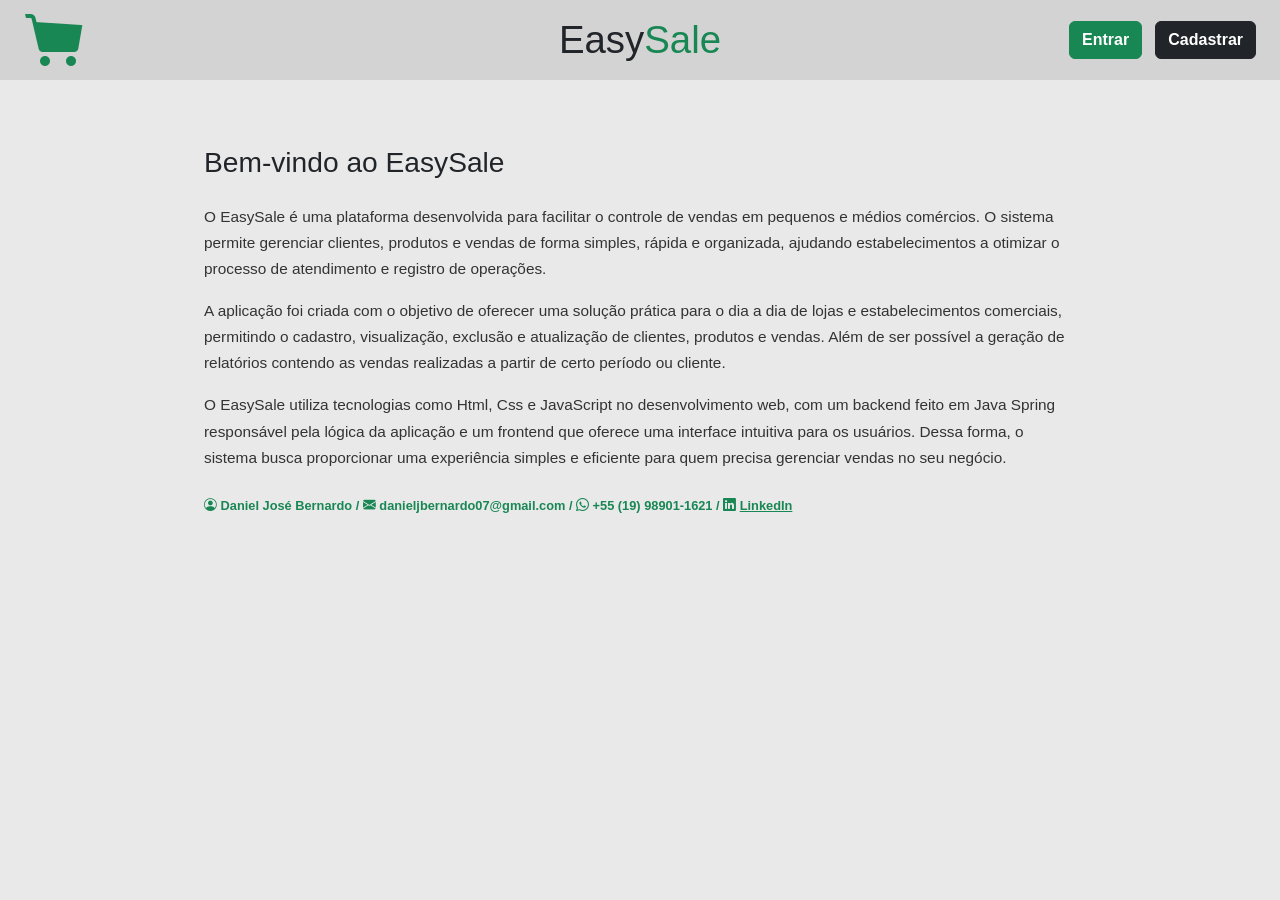
<file: src/index.html>
<!doctype html>
<html lang="en">
  <head>
    <meta charset="UTF-8" />
    <meta name="viewport" content="width=device-width, initial-scale=1.0" />
    <link
      rel="icon"
      href="./imagens/logo32x.png"
      type="image/png"
      sizes="32x32"
    />
    <link
      rel="icon"
      href="./imagens/logo16x.png"
      type="image/png"
      sizes="16x16"
    />
    <link
      rel="stylesheet"
      href="https://cdn.jsdelivr.net/npm/bootstrap-icons@1.13.1/font/bootstrap-icons.min.css"
    />
    <link
      rel="stylesheet"
      href="https://cdn.jsdelivr.net/npm/bootstrap@5.3.8/dist/css/bootstrap.min.css"
    />
    <link rel="stylesheet" href="./style.css" />
    <title>EasySale</title>
  </head>
  <body>

    <div class="aviso-mobile">
      <div class="aviso-box">
        <h2><span class="easy">Easy</span><span class="sale">Sale</span></h2>
        <p>Este sistema só pode ser utilizado em computadores.</p>
        <p>Por favor acesse usando um notebook ou desktop.</p>
      </div>
    </div>

    <nav class="navbar navbar-expand-lg">
      <div
        class="container-fluid px-4 position-relative d-flex align-items-center"
      >
        <img
          src="imagens/logo64x.png"
          alt="Logo"
          class="me-2"
          title="Logo da EasySale"
        />
        <a
          class="navbar-brand position-absolute start-50 translate-middle-x m-0"
        >
          <span class="easy">Easy</span><span class="sale">Sale</span>
        </a>

        <div class="ms-auto">
          <button
            class="btn btn-success me-2"
            onclick="window.location = 'html/usuario/usuarioLogin.html'"
          >
            Entrar
          </button>
          <button
            class="btn btn-dark"
            onclick="window.location = 'html/usuario/usuarioCadastro.html'"
          >
            Cadastrar
          </button>
        </div>
      </div>
    </nav>

    <div class="container mt-5">
      <h1>Bem-vindo ao EasySale</h1>

      <p class="mt-4 texto">
        O EasySale é uma plataforma desenvolvida para facilitar o controle de
        vendas em pequenos e médios comércios. O sistema permite gerenciar
        clientes, produtos e vendas de forma simples, rápida e organizada,
        ajudando estabelecimentos a otimizar o processo de atendimento e
        registro de operações.
      </p>

      <p>
        A aplicação foi criada com o objetivo de oferecer uma solução prática
        para o dia a dia de lojas e estabelecimentos comerciais, permitindo o
        cadastro, visualização, exclusão e atualização de clientes, produtos e
        vendas. Além de ser possível a geração de relatórios contendo as vendas
        realizadas a partir de certo período ou cliente.
      </p>

      <p>
        O EasySale utiliza tecnologias como Html, Css e JavaScript no
        desenvolvimento web, com um backend feito em Java Spring responsável
        pela lógica da aplicação e um frontend que oferece uma interface
        intuitiva para os usuários. Dessa forma, o sistema busca proporcionar
        uma experiência simples e eficiente para quem precisa gerenciar vendas
        no seu negócio.
      </p>

      <p class="meu-perfil mt-4">
        <i class="bi bi-person-circle"></i> Daniel José Bernardo /
        <i class="bi bi-envelope-fill"></i> danieljbernardo07@gmail.com /
        <i class="bi bi-whatsapp"></i> +55 (19) 98901-1621 /
        <i class="bi bi-linkedin"></i>
        <a
          class="link-verde"
          href="https://www.linkedin.com/in/danieljosebernardo29052007"
          target="_blank"
          >LinkedIn</a
        >
      </p>
    </div>

    <script src="https://cdn.jsdelivr.net/npm/bootstrap@5.3.8/dist/js/bootstrap.bundle.min.js"></script>
  </body>
</html>
</file>
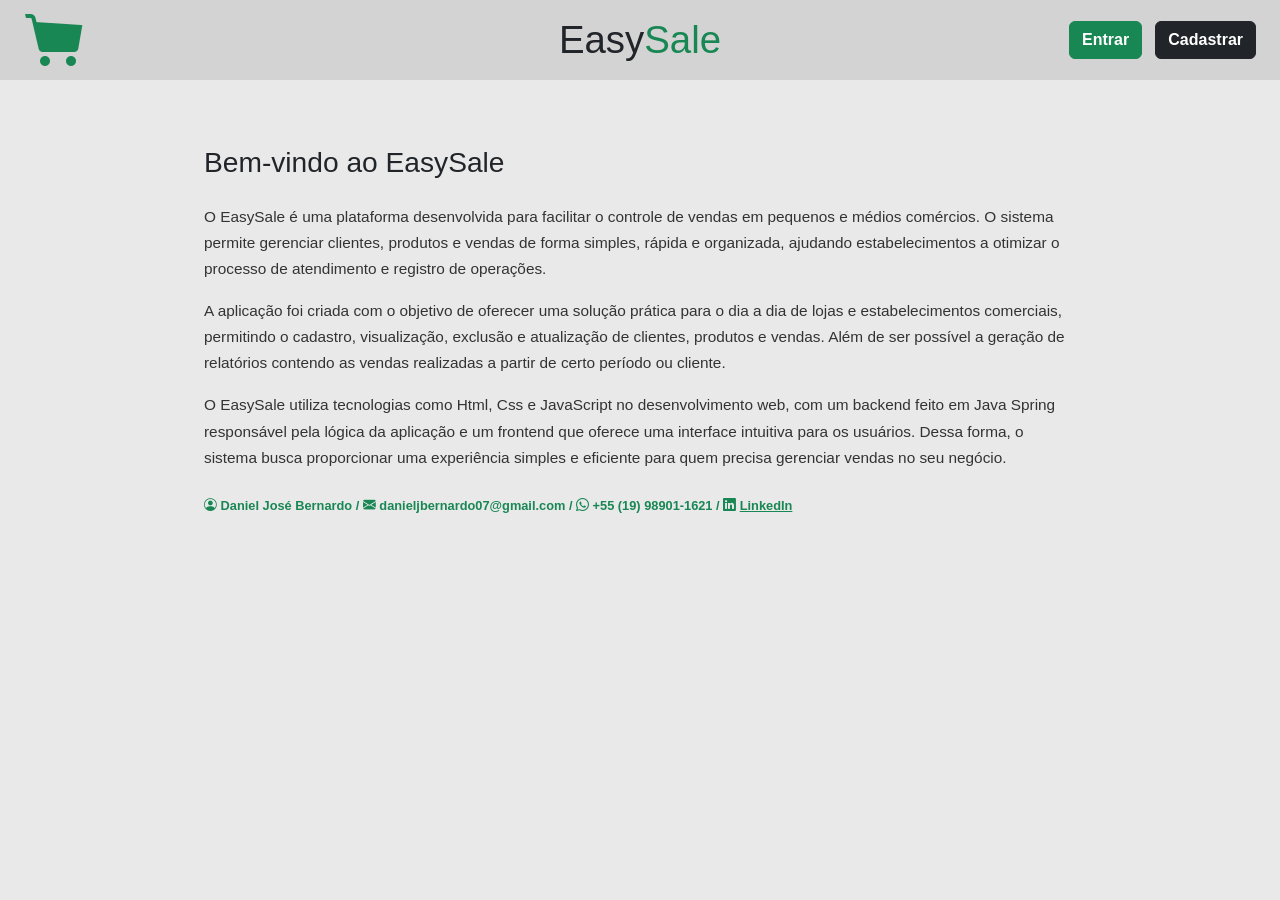
<file: src/html/cliente.html>
<html>

<head>
  <meta charset="UTF-8" />
  <meta name="viewport" content="width=device-width, initial-scale=1.0" />
  <title>Easy Sale - Clientes</title>
  <link rel="icon" href="../imagens/logo32x.png" type="image/png" sizes="32x32" />
  <link rel="icon" href="../imagens/logo16x.png" type="image/png" sizes="16x16" />
  <link rel="stylesheet" href="https://cdn.jsdelivr.net/npm/bootstrap-icons@1.13.1/font/bootstrap-icons.min.css" />
  <link rel="stylesheet" href="https://cdn.jsdelivr.net/npm/bootstrap@5.3.8/dist/css/bootstrap.min.css" />
  <link rel="stylesheet" href="../style.css" />
  <link rel="stylesheet" href="../css/homeStyle.css" />
  <link rel="stylesheet" href="../css/clienteStyle.css" />
</head>

<body>

  <div class="aviso-mobile">
    <div class="aviso-box">
      <h2><span class="easy">Easy</span><span class="sale">Sale</span></h2>
      <p>Este sistema só pode ser utilizado em computadores.</p>
      <p>Por favor acesse usando um notebook ou desktop.</p>
    </div>
  </div>

  <div class="sidebar">

    <nav class="menu mt-5">

      <div class="logo">
        <span class="easy">Easy</span>
        <span class="sale">Sale</span>

      </div>

      <a href="./cliente.html" class="menu-item mt-5" tabindex="1">
        CLIENTES
      </a>

      <a href="./produto.html" class="menu-item" tabindex="2">
        PRODUTOS
      </a>

      <a href="./venda.html" class="menu-item" tabindex="3">
        VENDAS
      </a>
    </nav>

    <button class="logout" tabindex="4" id="logout">
      <i class="bi bi-box-arrow-left"></i>
      Logout
    </button>
    <button class="excluir-conta" tabindex="4" id="excluirConta">
      <i class="bi bi-trash3"></i>
      Excluir Conta
    </button>
  </div>

  <div class="cliente">

    <div class="cliente-pesquisa">

      <h5 style="margin-bottom: 1.5%;">Pesquisar Cliente</h5>

      <form id="formPesquisa">

        <div class="input-group">

          <input type="text" placeholder="Digite um CPF" id="pesquisa" class="form-control" required>

          <button type="submit" class="btn botao-pesquisar"><i class="bi bi-search"></i> Procurar</button>
          <button type="reset" id="limpar" class="btn botao-limpar">Limpar</button>

        </div>

      </form>

      <br>

      <form id="formCliente" class="cliente-form" style="display: none;">

        <div class="row mb-3">

          <div class="col-md-6">
            <label class="form-label">Nome</label>
            <input type="text" id="nome" class="form-control" disabled>
          </div>

          <div class="col-md-3">
            <label class="form-label">CPF</label>
            <input type="text" id="cpfCliente" class="form-control" disabled>
          </div>

          <div class="col-md-3">
            <label class="form-label">Telefone</label>
            <input type="text" id="telefone" class="form-control" disabled>
          </div>

        </div>

        <div class="botoes-cliente">

          <button type="button" id="editar" class="btn botao">
            <i class="bi bi-pencil"></i> Editar
          </button>

          <button type="button" id="excluir" class="btn botao-excluir">
            <i class="bi bi-trash"></i> Excluir
          </button>

          <button type="submit" id="salvar" class="btn botao" style="display:none;">
            Salvar
          </button>

          <button type="button" id="cancelarEdicaoCliente" class="btn botao-limpar" style="display:none;">
            Cancelar
          </button>

        </div>

      </form>

    </div>

    </form>

    <br>

    <div id="cadastro">
      <h5>Cadastrar Cliente</h5>

      <form id="formCadastrarCliente">

        <div class="row mb-3">

          <div class="col-md-6">
            <label class="form-label">Nome</label>
            <input type="text" id="nomeCadastro" class="form-control" required>
          </div>

          <div class="col-md-3">
            <label class="form-label">CPF</label>
            <input type="text" id="cpfCadastro" class="form-control" placeholder="000.000.000-00" required>
          </div>

          <div class="col-md-3">
            <label class="form-label">Telefone</label>
            <input type="text" id="telefoneCadastro" class="form-control" placeholder="(00) 00000-0000" required>
          </div>

        </div>

        <div>

          <button type="submit" class="btn botao" id="cadastrar">
            <i class="bi bi-person-plus"></i> Cadastrar
          </button>

          <button type="reset" class="btn botao-limpar">
            Limpar
          </button>

        </div>

      </form>

    </div>

  </div>


  <script src="../js/clienteScript.js"></script>
  <script src="../js/usuario/usuarioToken.js"></script>

</body>

</html>
</file>
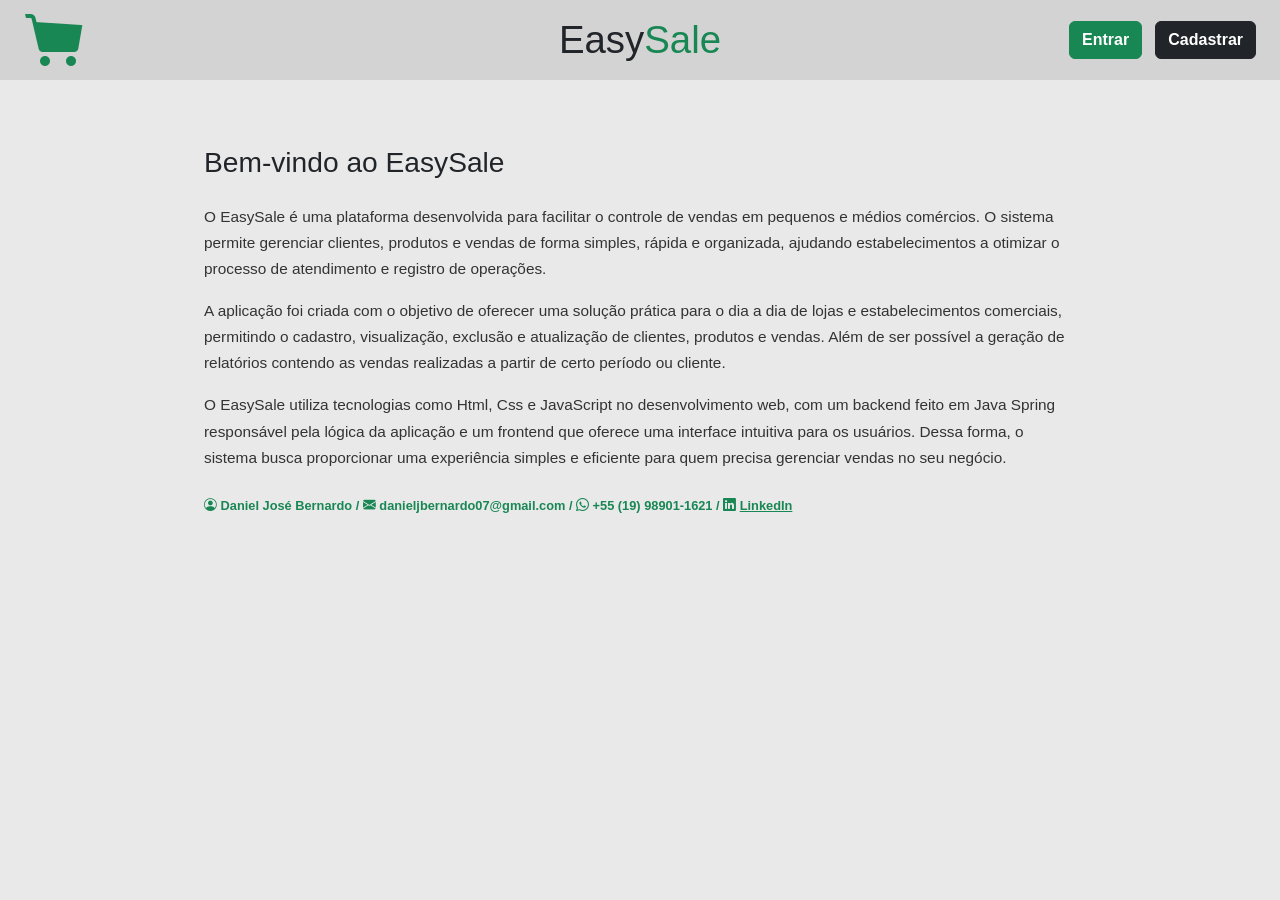
<file: src/html/home.html>
<html>
  <head>
    <meta charset="UTF-8" />
    <meta name="viewport" content="width=device-width, initial-scale=1.0" />
    <title>Easy Sale - Home</title>
    <link
      rel="icon"
      href="../imagens/logo32x.png"
      type="image/png"
      sizes="32x32"
    />
    <link
      rel="icon"
      href="../imagens/logo16x.png"
      type="image/png"
      sizes="16x16"
    />
    <link
      rel="stylesheet"
      href="https://cdn.jsdelivr.net/npm/bootstrap-icons@1.13.1/font/bootstrap-icons.min.css"
    />
    <link
      rel="stylesheet"
      href="https://cdn.jsdelivr.net/npm/bootstrap@5.3.8/dist/css/bootstrap.min.css"
    />
    <link rel="stylesheet" href="../style.css" />
    <link rel="stylesheet" href="../css/homeStyle.css" />
  </head>

  <body>
    <div class="aviso-mobile">
      <div class="aviso-box">
        <h2><span class="easy">Easy</span><span class="sale">Sale</span></h2>
        <p>Este sistema só pode ser utilizado em computadores.</p>
        <p>Por favor acesse usando um notebook ou desktop.</p>
      </div>
    </div>

    <div class="sidebar">
      <nav class="menu mt-5">
        <div class="logo">
          <span class="easy">Easy</span>
          <span class="sale">Sale</span>
        </div>

        <a href="./cliente.html" class="menu-item mt-5" tabindex="1">
          CLIENTES
        </a>

        <a href="./produto.html" class="menu-item" tabindex="2"> PRODUTOS </a>

        <a href="./venda.html" class="menu-item" tabindex="3"> VENDAS </a>
      </nav>

      <button class="logout" tabindex="4" id="logout">
        <i class="bi bi-box-arrow-left"></i>
        Logout
      </button>
      <button class="excluir-conta" tabindex="4" id="excluirConta">
        <i class="bi bi-trash3"></i>
        Excluir Conta
      </button>
    </div>

    <div class="conteudo mt-5">
      <img
        src="../imagens/logo256x.png"
        alt="Logo Easy Sale"
        class="logo-home"
      />
      <h1>
        Bem-vindo ao <span class="easy">Easy</span
        ><span class="sale">Sale</span>!
      </h1>
      <p>
        Gerencie seus clientes, produtos e vendas de forma fácil e eficiente.
      </p>
    </div>

    <script src="../js/usuario/usuarioToken.js"></script>

  </body>
</html>
</file>
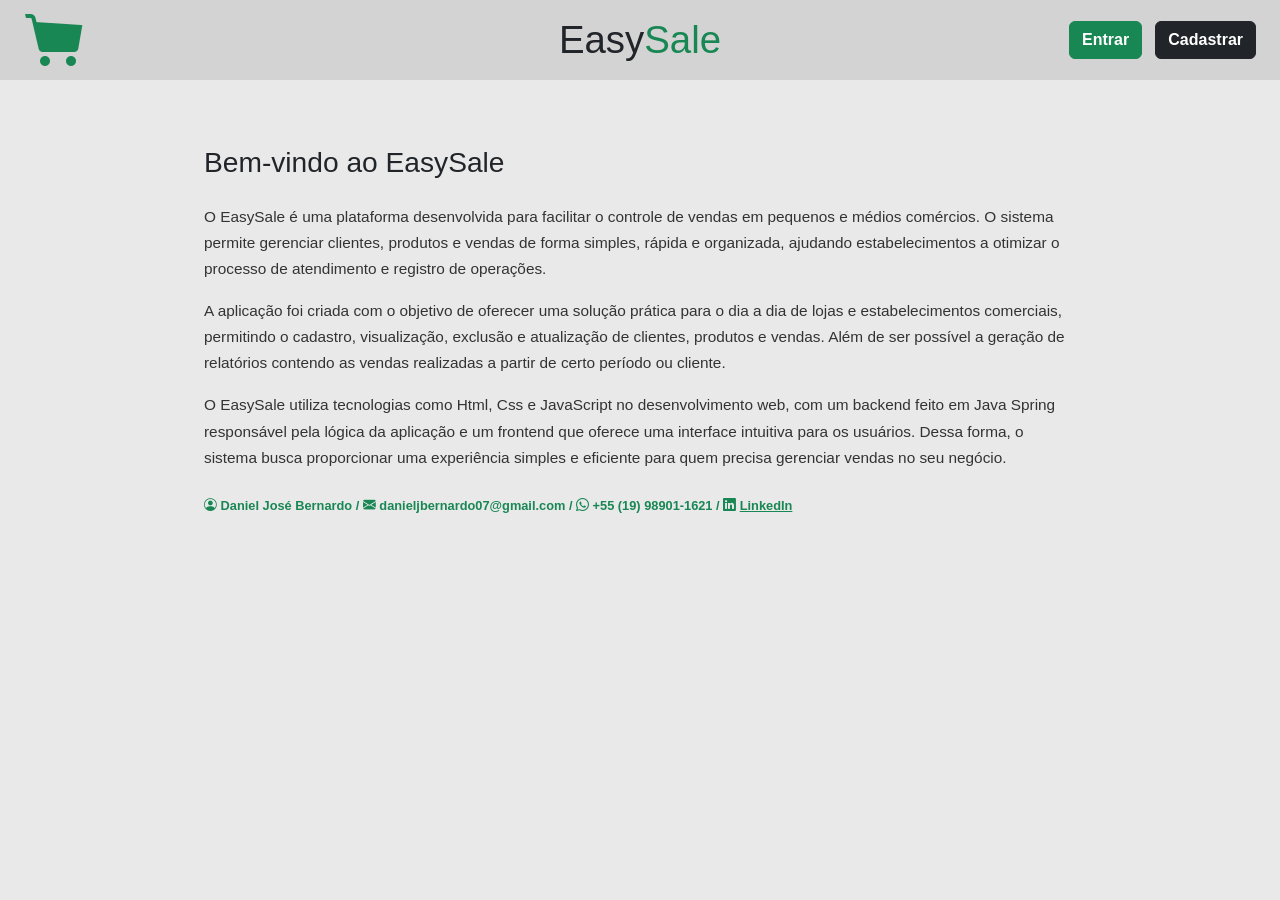
<file: src/html/produto.html>
<html>

<head>
  <meta charset="UTF-8" />
  <meta name="viewport" content="width=device-width, initial-scale=1.0" />
  <title>Easy Sale - Produtos</title>
  <link rel="icon" href="../imagens/logo32x.png" type="image/png" sizes="32x32" />
  <link rel="icon" href="../imagens/logo16x.png" type="image/png" sizes="16x16" />
  <link rel="stylesheet" href="https://cdn.jsdelivr.net/npm/bootstrap-icons@1.13.1/font/bootstrap-icons.min.css" />
  <link rel="stylesheet" href="https://cdn.jsdelivr.net/npm/bootstrap@5.3.8/dist/css/bootstrap.min.css" />
  <link rel="stylesheet" href="../style.css" />
  <link rel="stylesheet" href="../css/homeStyle.css" />
  <link rel="stylesheet" href="../css/produtoStyle.css" />
</head>

<body>

  <div class="aviso-mobile">
    <div class="aviso-box">
      <h2><span class="easy">Easy</span><span class="sale">Sale</span></h2>
      <p>Este sistema só pode ser utilizado em computadores.</p>
      <p>Por favor acesse usando um notebook ou desktop.</p>
    </div>
  </div>

  <div class="sidebar">

    <nav class="menu mt-5">

      <div class="logo">
        <span class="easy">Easy</span>
        <span class="sale">Sale</span>
      </div>

      <a href="./cliente.html" class="menu-item mt-5" tabindex="1">
        CLIENTES
      </a>

      <a href="./produto.html" class="menu-item" tabindex="2">
        PRODUTOS
      </a>

      <a href="./venda.html" class="menu-item" tabindex="3">
        VENDAS
      </a>
    </nav>

    <button class="logout" tabindex="4" id="logout">
      <i class="bi bi-box-arrow-left"></i>
      Logout
    </button>
    <button class="excluir-conta" tabindex="4" id="excluirConta">
      <i class="bi bi-trash3"></i>
      Excluir Conta
    </button>

  </div>

  <div class="produto">

    <div class="produto-pesquisa">

      <h5 style="margin-bottom: 1.5%;">Pesquisar Produto</h5>

      <form id="formPesquisa">

        <div class="input-group">

          <input type="number" placeholder="Digite um código (100-999)" id="pesquisa" class="form-control" min="100"
            max="999" required>

          <button type="submit" class="btn botao-pesquisar"><i class="bi bi-search"></i> Procurar</button>
          <button type="reset" id="limpar" class="btn botao-limpar">Limpar</button>

        </div>

      </form>

      <br>

      <form id="formProduto" class="produto-form" style="display: none;">

        <div class="row mb-3">

          <div class="col-md-5">
            <label class="form-label">Nome</label>
            <input type="text" id="nome" class="form-control" disabled>
          </div>

          <div class="col-md-2">
            <label class="form-label">Código</label>
            <input type="number" id="codigoProduto" class="form-control" min="100" max="999" disabled>
          </div>

          <div class="col-md-2">
            <label class="form-label">Preço (R$)</label>
            <input type="number" id="preco" class="form-control" min="0" step="0.01" disabled>
          </div>

          <div class="col-md-3">
            <label class="form-label">Descrição</label>
            <input type="text" id="descricao" class="form-control" disabled>
          </div>

        </div>

        <div class="botoes-produto">

          <button type="button" id="editar" class="btn botao">
            <i class="bi bi-pencil"></i> Editar
          </button>

          <button type="button" id="excluir" class="btn botao-excluir">
            <i class="bi bi-trash"></i> Excluir
          </button>

          <button type="submit" id="salvar" class="btn botao" style="display:none;">
            Salvar
          </button>

          <button type="button" id="cancelarEdicaoProduto" class="btn botao-limpar" style="display:none;">
            Cancelar
          </button>

        </div>

      </form>

    </div>

    <br>

    <div id="cadastro">
      <h5>Cadastrar Produto</h5>

      <form id="formCadastrarProduto">

        <div class="row mb-3">

          <div class="col-md-5">
            <label class="form-label">Nome</label>
            <input type="text" id="nomeCadastro" class="form-control" required>
          </div>

          <div class="col-md-2">
            <label class="form-label">Código</label>
            <input type="number" id="codigoCadastro" class="form-control" placeholder="100 - 999" min="100" max="999"
              required>
          </div>

          <div class="col-md-2">
            <label class="form-label">Preço (R$)</label>
            <input type="number" id="precoCadastro" class="form-control" placeholder="0.00" min="0" step="0.01"
              required>
          </div>

          <div class="col-md-3">
            <label class="form-label">Descrição</label>
            <input type="text" id="descricaoCadastro" class="form-control" required>
          </div>

        </div>

        <div>

          <button type="submit" class="btn botao" id="cadastrar">
            <i class="bi bi-box-seam"></i> Cadastrar
          </button>

          <button type="reset" class="btn botao-limpar">
            Limpar
          </button>

        </div>

      </form>

    </div>

  </div>

  <script src="../js/produtoScript.js"></script>
  <script src="../js/usuario/usuarioToken.js"></script>

</body>

</html>
</file>
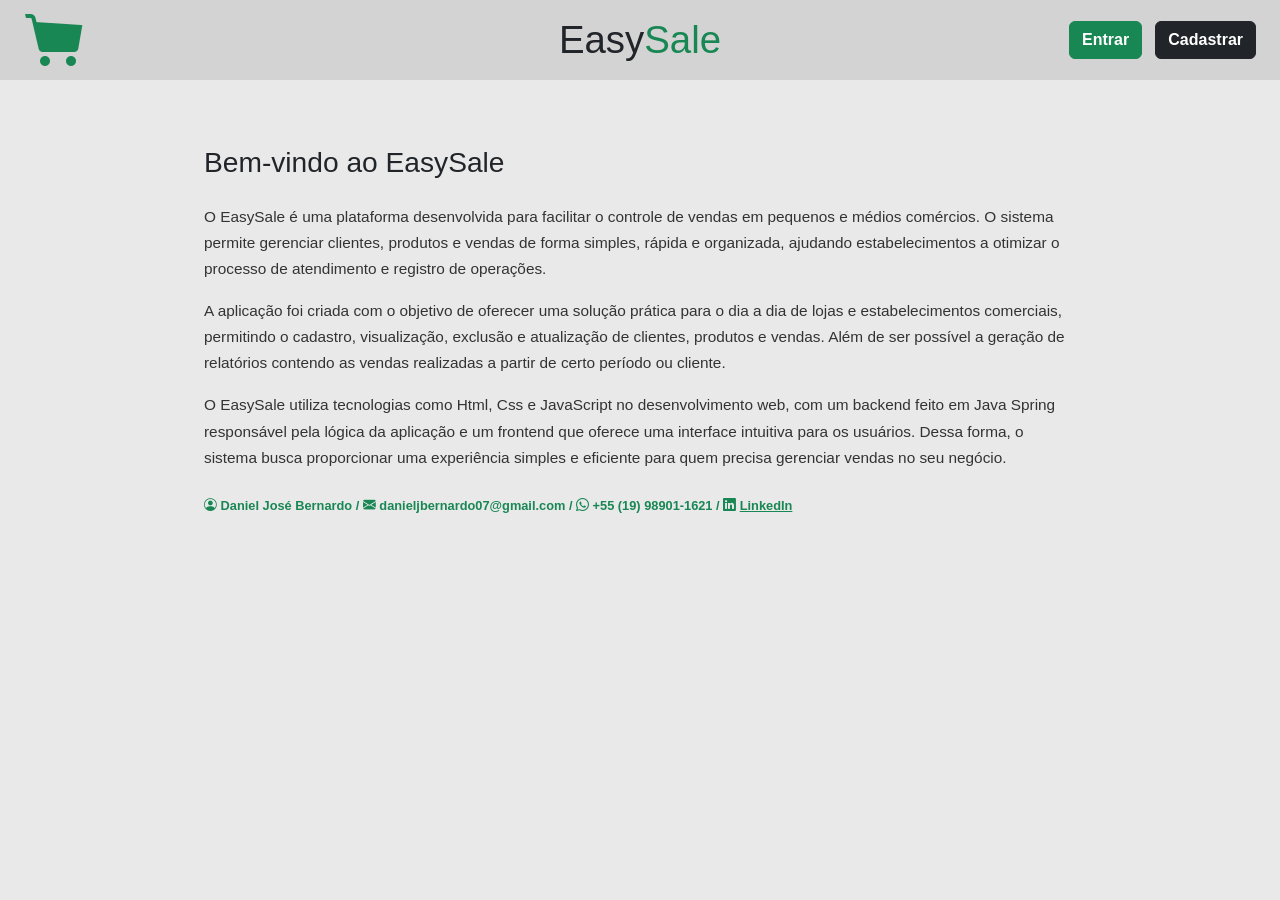
<file: src/html/venda.html>
<html>

<head>
  <meta charset="UTF-8" />
  <meta name="viewport" content="width=device-width, initial-scale=1.0" />
  <title>Easy Sale - Vendas</title>
  <link rel="icon" href="../imagens/logo32x.png" type="image/png" sizes="32x32" />
  <link rel="icon" href="../imagens/logo16x.png" type="image/png" sizes="16x16" />
  <link rel="stylesheet" href="https://cdn.jsdelivr.net/npm/bootstrap-icons@1.13.1/font/bootstrap-icons.min.css" />
  <link rel="stylesheet" href="https://cdn.jsdelivr.net/npm/bootstrap@5.3.8/dist/css/bootstrap.min.css" />
  <link rel="stylesheet" href="../style.css" />
  <link rel="stylesheet" href="../css/homeStyle.css" />
  <link rel="stylesheet" href="../css/vendaStyle.css" />
</head>

<body>

  <div class="aviso-mobile">
    <div class="aviso-box">
      <h2><span class="easy">Easy</span><span class="sale">Sale</span></h2>
      <p>Este sistema só pode ser utilizado em computadores.</p>
      <p>Por favor acesse usando um notebook ou desktop.</p>
    </div>
  </div>

  <div class="sidebar">
    <nav class="menu mt-5">
      <div class="logo">
        <span class="easy">Easy</span>
        <span class="sale">Sale</span>
      </div>
      <a href="./cliente.html" class="menu-item mt-5" tabindex="1">CLIENTES</a>
      <a href="./produto.html" class="menu-item" tabindex="2">PRODUTOS</a>
      <a href="./venda.html" class="menu-item" tabindex="3">VENDAS</a>
    </nav>
    <button type="button" class="logout" tabindex="4" id="logout">
      <i class="bi bi-box-arrow-left"></i> Logout
    </button>
    <button type="button" class="excluir-conta" tabindex="4" id="excluirConta">
      <i class="bi bi-trash3"></i> Excluir Conta
    </button>
  </div>

  <div class="venda">

    <div class="venda-pesquisa">

      <h5 style="margin-bottom: 1.5%;">Pesquisar Venda</h5>

      <form id="formPesquisa">
        <div class="row mb-3">

          <div class="col-md-4">
            <label class="form-label">CPF do Cliente</label>
            <input type="text" id="pesquisaCpf" class="form-control" placeholder="000.000.000-00" required>
          </div>

          <div class="col-md-3">
            <label class="form-label">Data da Venda</label>
            <input type="date" id="pesquisaData" class="form-control" required>
          </div>

          <div class="col-md-5 d-flex align-items-end gap-2">
            <button type="submit" class="btn botao-pesquisar flex-grow-1">
              <i class="bi bi-search"></i> Procurar
            </button>
            <button type="reset" id="limpar" class="btn botao-limpar">Limpar</button>
          </div>

        </div>
      </form>

      <div id="resultadoVenda" style="display: none;">

        <form id="formVenda">
          <div class="row mb-3">

            <div class="col-md-3">
              <label class="form-label">CPF do Cliente</label>
              <input type="text" id="cpfVenda" class="form-control" disabled>
            </div>

            <div class="col-md-2">
              <label class="form-label">Nota Fiscal</label>
              <input type="text" id="notaFiscal" class="form-control" disabled readonly>
            </div>

            <div class="col-md-2">
              <label class="form-label">Data</label>
              <input type="date" id="dataVenda" class="form-control" disabled>
            </div>

            <div class="col-md-2">
              <label class="form-label">Pagamento</label>
              <select id="pagamentoForma" class="form-select" disabled>
                <option value="DINHEIRO">Dinheiro</option>
                <option value="CARTAO_CREDITO">Cartão de Crédito</option>
                <option value="CARTAO_DEBITO">Cartão de Débito</option>
                <option value="PIX">Pix</option>
              </select>
            </div>

            <div class="col-md-2">
              <label class="form-label">Valor Total (R$)</label>
              <input type="number" id="valorTotal" class="form-control" disabled readonly>
            </div>

          </div>

          <div class="botoes-venda">
            <button type="button" id="editarVenda" class="btn botao">
              <i class="bi bi-pencil"></i> Editar Venda
            </button>
            <button type="submit" id="salvarVenda" class="btn botao" style="display:none;">
              Salvar Venda
            </button>
            <button type="button" id="cancelarEdicaoVenda" class="btn botao-limpar" style="display:none;">
              Cancelar
            </button>

            <button type="button" id="excluirVenda" class="btn botao-excluir-sm">
              <i class="bi bi-trash"></i> Excluir Venda
            </button>
            <button type="button" id="gerarRelatorio" class="btn botao">
              <i class="bi bi-file-earmark-pdf"></i> Gerar Relatório PDF
            </button>
          </div>

        </form>

        <div class="itens-venda mt-4">

          <div class="itens-header">
            Itens da Venda
            <button type="button" id="adicionarItemBtn" class="btn botao-sm">
              <i class="bi bi-plus-lg"></i> Adicionar Item
            </button>
          </div>

          <div id="tabelaItens">
          </div>

          <div id="formNovoItemWrapper" style="display:none">
            <div class="novo-item-form row g-2 align-items-end mt-2">

              <div class="col-md-3">
                <label class="form-label">Código do Produto</label>
                <input type="number" id="novoItemCodigo" class="form-control" placeholder="100 - 999" min="100"
                  max="999">
              </div>

              <div class="col-md-2">
                <label class="form-label">Qtd.</label>
                <input type="number" id="novoItemQtd" class="form-control" min="1" placeholder="0">
              </div>

              <div class="col-md-2">
                <label class="form-label">Preço Unit. (R$)</label>
                <input type="number" id="novoItemPreco" class="form-control" step="0.01" min="0.01" placeholder="0.00">
              </div>

              <div class="col-md-2">
                <label class="form-label">Subtotal (R$)</label>
                <input type="number" id="novoItemSubtotal" class="form-control" step="0.01" readonly>
              </div>

              <div class="col-md-3 d-flex gap-2">
                <button type="button" id="salvarNovoItem" class="btn botao flex-grow-1">
                  <i class="bi bi-check-lg"></i> Salvar
                </button>
                <button type="button" id="cancelarNovoItem" class="btn botao-limpar">
                  Cancelar
                </button>
              </div>

            </div>
          </div>

        </div>

      </div>

    </div>

    <br>

    <div id="cadastro">

      <h5>Cadastrar Venda</h5>

      <form id="formCadastrarVenda">

        <div class="row mb-3">
          <div class="col-md-4">
            <label class="form-label">CPF do Cliente</label>
            <input type="text" id="cpfCadastro" class="form-control" placeholder="000.000.000-00" required>
          </div>

          <div class="col-md-4">
            <label class="form-label">Forma de Pagamento</label>
            <select id="pagamentoCadastro" class="form-select" required>
              <option value="" disabled selected>Selecione...</option>
              <option value="DINHEIRO">Dinheiro</option>
              <option value="CARTAO_CREDITO">Cartão de Crédito</option>
              <option value="CARTAO_DEBITO">Cartão de Débito</option>
              <option value="PIX">Pix</option>
            </select>
          </div>
        </div>

        <div class="itens-cadastro">

          <div class="itens-header mb-2">
            <h6>Itens da Venda</h6>
            <button type="button" id="adicionarItemCadastroBtn" class="btn botao-sm">
              <i class="bi bi-plus-lg"></i> Adicionar Item
            </button>
          </div>

          <div id="itensCadastroLista">
          </div>

          <div id="formItemCadastroWrapper" style="display:none">
            <div class="novo-item-form row g-2 align-items-end mt-2">

              <div class="col-md-3">
                <label class="form-label">Código do Produto</label>
                <input type="number" id="itemCadastroCodigo" class="form-control" placeholder="100 - 999" min="100"
                  max="999">
              </div>

              <div class="col-md-2">
                <label class="form-label">Qtd.</label>
                <input type="number" id="itemCadastroQtd" class="form-control" min="1" placeholder="0">
              </div>

              <div class="col-md-2">
                <label class="form-label">Preço Unit. (R$)</label>
                <input type="number" id="itemCadastroPreco" class="form-control" step="0.01" min="0.01"
                  placeholder="0.00">
              </div>

              <div class="col-md-2">
                <label class="form-label">Subtotal (R$)</label>
                <input type="number" id="itemCadastroSubtotal" class="form-control" step="0.01" readonly>
              </div>

              <div class="col-md-3 d-flex gap-2">
                <button type="button" id="confirmarItemCadastro" class="btn botao flex-grow-1">
                  <i class="bi bi-check-lg"></i> Confirmar
                </button>
                <button type="button" id="cancelarItemCadastro" class="btn botao-limpar">
                  Cancelar
                </button>
              </div>

            </div>
          </div>

          <div class="total-venda mt-3">
            <span>Valor Total:</span>
            <strong id="totalCadastro">R$ 0,00</strong>
          </div>

        </div>

        <div class="mt-3">
          <button type="submit" class="btn botao" id="cadastrarVenda">
            <i class="bi bi-receipt"></i> Cadastrar Venda
          </button>
          <button type="reset" class="btn botao-limpar">
            Limpar
          </button>
        </div>

      </form>

    </div>

  </div>

  <script src="../js/vendaScript.js"></script>
  <script src="../js/usuario/usuarioToken.js"></script>

</body>

</html>
</file>
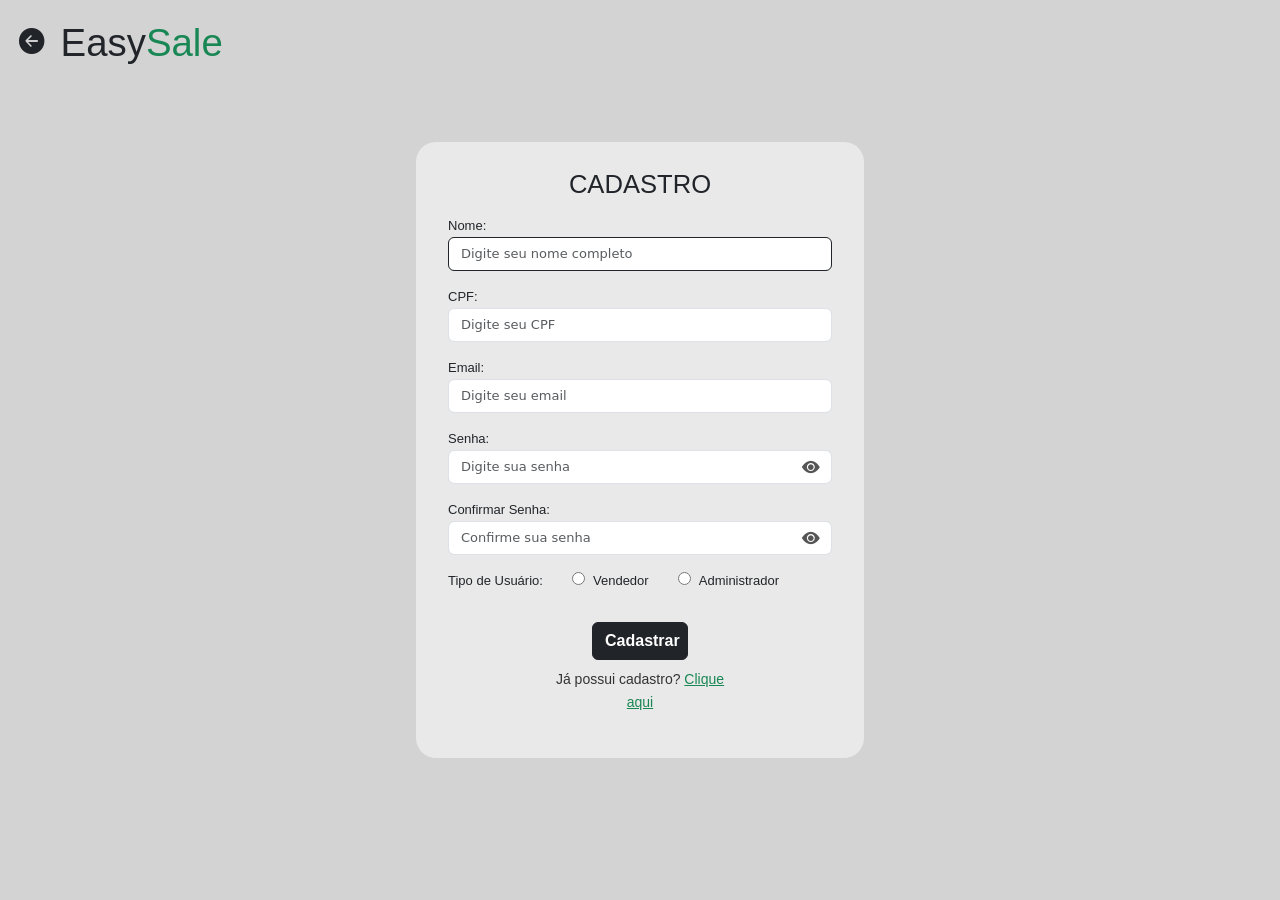
<file: src/html/usuario/usuarioCadastro.html>
<!doctype html>
<html lang="en">
  <head>
    <meta charset="UTF-8" />
    <meta name="viewport" content="width=device-width, initial-scale=1.0" />
    <title>Cadastro Usuário</title>
    <link
      rel="icon"
      href="../../imagens/logo32x.png"
      type="image/png"
      sizes="32x32"
    />
    <link
      rel="icon"
      href="../../imagens/logo16x.png"
      type="image/png"
      sizes="16x16"
    />
    <link
      rel="stylesheet"
      href="https://cdn.jsdelivr.net/npm/bootstrap-icons@1.13.1/font/bootstrap-icons.min.css"
    />
    <link
      rel="stylesheet"
      href="https://cdn.jsdelivr.net/npm/bootstrap@5.3.8/dist/css/bootstrap.min.css"
    />
    <link rel="stylesheet" href="../../style.css" />
    <link rel="stylesheet" href="../../css/usuarioStyle.css" />
    <title>Easy Sale</title>
  </head>
  <body class="cadastro">
    <div class="aviso-mobile">
      <div class="aviso-box">
        <h2><span class="easy">Easy</span><span class="sale">Sale</span></h2>
        <p>Este sistema só pode ser utilizado em computadores.</p>
        <p>Por favor acesse usando um notebook ou desktop.</p>
      </div>
    </div>

    <div class="layout">
      <div class="lado-esquerdo">
        <a href="../../index.html"
          ><i class="bi bi-arrow-left-circle-fill" tabindex="9"></i
        ></a>
        <div><span class="easy">Easy</span><span class="sale">Sale</span></div>
      </div>

      <div class="p-4 formulario">
        <form>

          <h1 class="text-center mb-4">CADASTRO</h1>

          <label for="nome">Nome:</label>
          <input
            type="text"
            placeholder="Digite seu nome completo"
            class="form-control mb-4"
            id="nome"
            name="nome"
            tabindex="1"
            autofocus
          /> 

          <label for="cpf">CPF:</label>
          <input
            type="text"
            placeholder="Digite seu CPF"
            class="form-control mb-4"
            id="cpf"
            name="cpf"
            tabindex="2"
            maxlength="14"
          /> 

          <label for="email">Email:</label>
          <input
            type="text"
            placeholder="Digite seu email"
            class="form-control mb-4"
            id="email"
            name="email"
            tabindex="3"
          /> 

          <div class="mb-4">
            <label for="senha">Senha:</label>

            <div class="campo-senha">
              <input
                type="password"
                placeholder="Digite sua senha"
                id="senha"
                name="senha"
                class="form-control"
                tabindex="4"
                maxlength="30"
              /> 

              <i class="bi bi-eye-fill olho-senha" data-target="senha"></i>
            </div>
          </div> 

          <div class="mb-4">
            <label for="confirmarSenha">Confirmar Senha:</label>

            <div class="campo-senha">
              <input
                type="password"
                placeholder="Confirme sua senha"
                id="confirmarSenha"
                name="confirmarSenha"
                class="form-control"
                tabindex="4"
                maxlength="30"
              />

              <i class="bi bi-eye-fill olho-senha" data-target="confirmarSenha"></i>
            </div>
          </div> 

          <div class="mb-4">
            <label for="tipo">Tipo de Usuário:</label>
            <label>
              <input
                type="radio"
                id="vendedor"
                value="USER"
                name="tipoUsuario"
                tabindex="6"
                class="ms-4 me-2"
              />Vendedor
            </label>
            <label>
              <input
                type="radio"
                id="administrador"
                value="ADMIN"
                name="tipoUsuario"
                class="ms-4 me-2"
              />Administrador
            </label>
          </div>

          <div class="w-50 mx-auto text-center">
            <button
              type="button"
              class="btn btn-dark mt-3 mb-2 w-50"
              tabindex="7" 
              id="cadastrarUsuario"
            >
              Cadastrar
            </button>
            <p class="link-login">
              Já possui cadastro?
              <a href="./usuarioLogin.html" class="link-verde" tabindex="8"
                >Clique aqui</a
              >
            </p>
          </div>
        </form>
      </div>
    </div>

    <script src="https://cdn.jsdelivr.net/npm/bootstrap@5.3.8/dist/js/bootstrap.bundle.min.js"></script>
    <script src="../../js/usuario/usuarioCadastroScript.js"></script>
  </body>
</html>
</file>
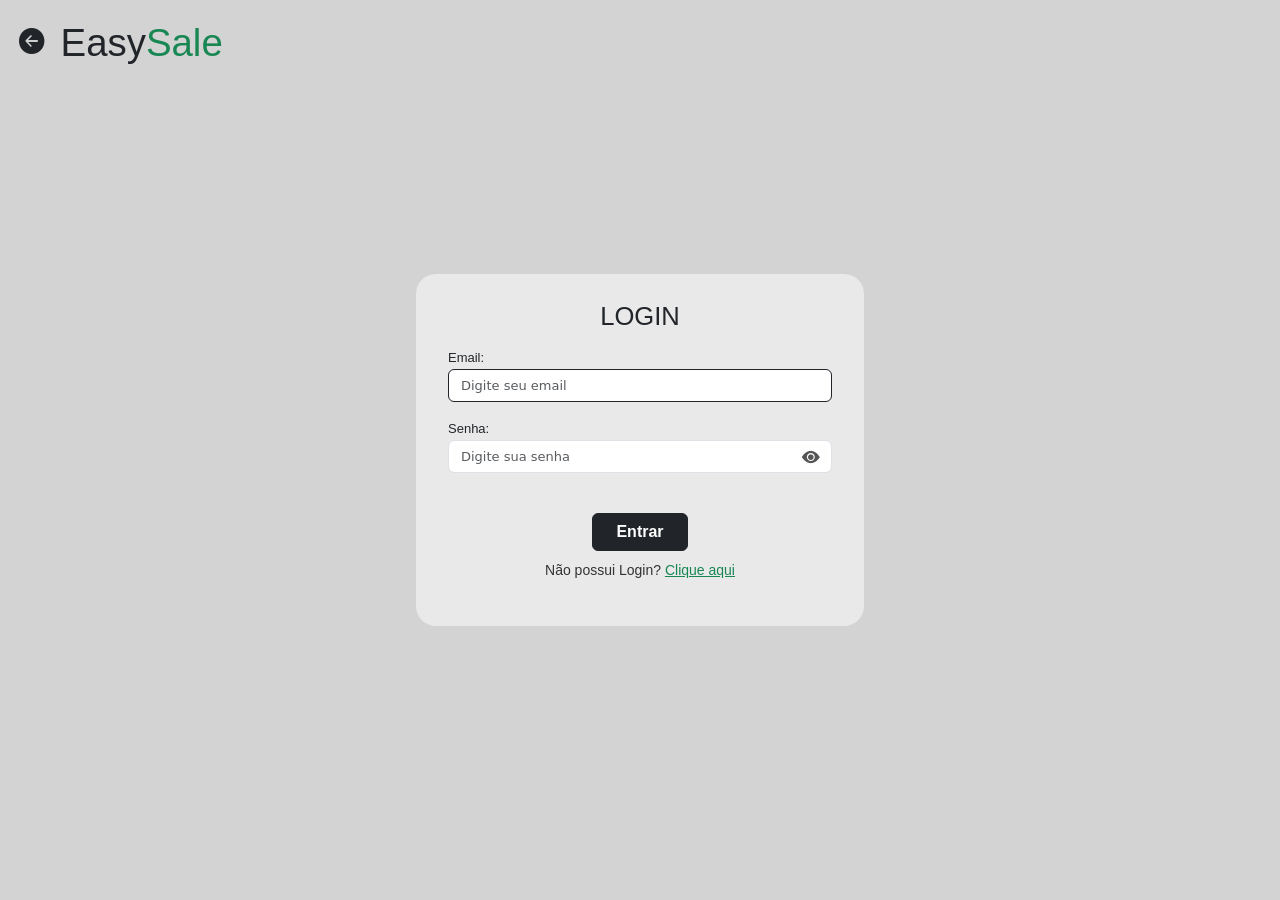
<file: src/html/usuario/usuarioLogin.html>
<!doctype html>
<html lang="en">
  <head>
    <meta charset="UTF-8" />
    <meta name="viewport" content="width=device-width, initial-scale=1.0" />
    <title>Login Usuário</title>
    <link
      rel="icon"
      href="../../imagens/logo32x.png"
      type="image/png"
      sizes="32x32"
    />
    <link
      rel="icon"
      href="../../imagens/logo16x.png"
      type="image/png"
      sizes="16x16"
    />
    <link
      rel="stylesheet"
      href="https://cdn.jsdelivr.net/npm/bootstrap-icons@1.13.1/font/bootstrap-icons.min.css"
    />
    <link
      rel="stylesheet"
      href="https://cdn.jsdelivr.net/npm/bootstrap@5.3.8/dist/css/bootstrap.min.css"
    />
    <link rel="stylesheet" href="../../style.css" />
    <link rel="stylesheet" href="../../css/usuarioStyle.css" />
    <title>Easy Sale</title>
  </head>
  <body class="login">
    <div class="aviso-mobile">
      <div class="aviso-box">
        <h2><span class="easy">Easy</span><span class="sale">Sale</span></h2>
        <p>Este sistema só pode ser utilizado em computadores.</p>
        <p>Por favor acesse usando um notebook ou desktop.</p>
      </div>
    </div>

    <div class="layout">
      <div class="lado-esquerdo">
        <a href="../../index.html"
          ><i class="bi bi-arrow-left-circle-fill" tabindex="5"></i
        ></a>
        <div><span class="easy">Easy</span><span class="sale">Sale</span></div>
      </div>

      <div class="p-4 formulario">

        <form>

         <h1 class="text-center mb-4">LOGIN</h1>

          <label for="email">Email:</label>
          <input
            type="text"
            placeholder="Digite seu email"
            class="form-control mb-4"
            id="email"
            name="email"
            autofocus
            tabindex="1"
          />

          <div class="mb-4">
            <label for="senha">Senha:</label>

            <div class="campo-senha">
              <input
                type="password"
                placeholder="Digite sua senha"
                id="senha"
                name="senha"
                class="form-control"
                tabindex="2"
                maxlength="30"
              /> 

              <i class="bi bi-eye-fill olho-senha toggle-senha" data-target="senha"></i>
            </div>
          </div> 

          <div class="w-50 mx-auto text-center mt-4">
            <button
              type="button"
              class="btn btn-dark mt-3 mb-2 w-50"
              tabindex="3"
              id="logarUsuario"
              >
              Entrar
            </button>
            <p class="link-cadastro">
              Não possui Login?
              <a href="./usuarioCadastro.html" class="link-verde" tabindex="4"
                >Clique aqui</a
              >
            </p>
          </div>
        </form>
      </div>
    </div>

    <script src="https://cdn.jsdelivr.net/npm/bootstrap@5.3.8/dist/js/bootstrap.bundle.min.js"></script>
    <script src="../../js/usuario/usuarioLoginScript.js"></script>
  </body>
</html>
</file>
<file: src/style.css>
body{
    background:#e9e9e9;
}

.navbar{
    background: #d3d3d3;
}

.btn{
    font-family: inclusive-sans, -apple-system, BlinkMacSystemFont, sans-serif;
    font-weight: bold;
}

.easy{
    color: #212529;
    font-size: clamp(28px, 3vw, 45px);
    font-family: inclusive-sans, -apple-system, BlinkMacSystemFont, sans-serif;
}

.sale{
    color: #198754;
    font-size: clamp(28px, 3vw, 45px);
    font-family: inclusive-sans, -apple-system, BlinkMacSystemFont, sans-serif;
}

.container{
    padding-top: 2vh;
    max-width: 70vw !important;
}

p{
    font-size: clamp(14px, 1.2vw, 18px);
    font-family: inclusive-sans, -apple-system, BlinkMacSystemFont, sans-serif;
    line-height: 1.7;
    color: #333;
}

h1{
    font-size: clamp(22px, 2.2vw, 36px);
    font-family: inclusive-sans, -apple-system, BlinkMacSystemFont, sans-serif;
}

.meu-perfil{
    color: #198754;
    font-size: clamp(12px, 1vw, 16px);
    font-weight: bold;
    font-family: inclusive-sans, -apple-system, BlinkMacSystemFont, sans-serif;
}

.link-verde{
    color: #198754;
}

.btn-dark:focus-visible {
    outline: 2px solid #198754;
    outline-offset: 2px;    
    background-color: #212529;
    box-shadow: none;
}

.btn-success:focus-visible {
    outline: 2px solid #212529;
    outline-offset: 2px;    
    background-color: #198754;
    box-shadow: none;
}

.link-verde:focus-visible {
    outline: 2px solid #212529;
    outline-offset: 2px;  
    border-radius: 2px;  
}

.aviso-mobile{
    display:none;
}

@media (max-width:1024px){

    .navbar{
        display:none;
    }

    .container{
        display:none;
    }

    .aviso-mobile{
        display:flex;
        height:100vh;
        align-items:center;
        justify-content:center;
        text-align:center;
    }

    .aviso-box{
        background:#d3d3d3;
        padding:30px;
        border-radius:10px;
    }

}
</file>
<file: src/css/homeStyle.css>
.sidebar{
    position: fixed;
    left: 0;
    top: 0;

    width: 25%;
    height: 100vh;

    background: #d3d3d3;
    display: flex;
    flex-direction: column;
    justify-content: space-between;

    padding: 20px;
}

.logo{
    display: flex;
    align-items: center;
    justify-content: center;
}

.menu{
    display: flex;
    flex-direction: column;
    gap: 15px;
}

.menu-item{
    color: #e9e9e9;
    background-color:#198754;
    text-decoration: none;
    font-size: 18px;
    justify-content: center;
    font-family: inclusive-sans, -apple-system, BlinkMacSystemFont, sans-serif;

    display: flex;
    align-items: center;
    gap: 10px;

    padding: 10px;
    border-radius: 20px;

    transition: background 0.2s;
}

.menu-item:hover{
    background: #07552b;
    color: #e9e9e9;
}

.menu-item:active{
    border: none;
}

.logout,
.excluir-conta{
    border: none;
    color: #e9e9e9;
    font-size: 18px;
    justify-content: center;
    font-family: inclusive-sans, -apple-system, BlinkMacSystemFont, sans-serif;

    padding: 10px;
    border-radius: 6px;

    display: flex;
    align-items: center;
    gap: 10px;

    transition: background 0.2s;}

.logout{
    background: #212529;
}

.excluir-conta{
    background: #bd0003;
}

.logout:hover{  
    background: #805f00;
}

.excluir-conta:hover{  
    background: #7a0001;
}

.conteudo{
    margin-left: 25%;
    padding: 40px;
    display: flex;
    flex-direction: column;
    align-items: center;
}

@media (max-width:1024px){

    .sidebar{
        display:none;
    }

    .aviso-mobile{
        display:flex;
        height:100vh;
        align-items:center;
        justify-content:center;
        text-align:center;
    }

    .aviso-box{
        background:#d3d3d3;
        padding:30px;
        border-radius:10px;
    }

}
</file>
<file: src/css/clienteStyle.css>
.cliente {
  margin-left: 25%;
  padding: 40px;
}

.cliente-pesquisa {
  border-bottom: 2px solid #212529;
  padding-bottom: 40px;
  margin-bottom: 40px;
}

.sem-cadastro {
  display: none;
}

.botao-pesquisar {
  border-top-right-radius: 20px;
  border-bottom-right-radius: 20px;
  background-color: #198754;
  border: none;
  color: #d3d3d3;
}

.botao {
  background-color: #198754;
  border-radius: 5px;
  border: none;
  color: #d3d3d3;
}

.botao-excluir {
  background-color: #bd0003;
  border: none;
  color: #d3d3d3;
  border-radius: 5px;
}

.botao-limpar {
  border: none;
  color: #d3d3d3;
  background-color: #212529;
  border-radius: 5px;
}

.botao-pesquisar,
.botao,
.botao-excluir,
.botao-limpar {
  transition: background-color 0.2s ease;
}

.botao-pesquisar:hover,
.botao:hover {
  background-color: #2fa46a;
  color: #d3d3d3;
}

.botao-excluir:hover {
  background-color: #c94145;
  color: #d3d3d3;
}

.botao-limpar:hover {
  background-color: #343a40;
  color: #d3d3d3;
}

.botao-pesquisar:focus,
.botao:focus {
  background-color: #2fa46a;
  box-shadow: none;
  color: #d3d3d3;
}

.botao-excluir:focus {
  background-color: #c94145;
  box-shadow: none;
  color: #d3d3d3;
}

.botao-limpar:focus {
  background-color: #343a40;
  box-shadow: none;
  color: #d3d3d3;
}

.botao-pesquisar:active,
.botao:active {
  background-color: #2fa46a;
  color: #d3d3d3;
}

.botao-excluir:active {
  background-color: #c94145;
  color: #d3d3d3;
}

.botao-limpar:active {
  background-color: #343a40;
  color: #d3d3d3;
}

.form-control:focus {
  border-color: #343a40;
  box-shadow: none;
}
</file>
<file: src/css/produtoStyle.css>
.produto {
  margin-left: 25%;
  padding: 40px;
}

.produto-pesquisa {
  border-bottom: 2px solid #212529;
  padding-bottom: 40px;
  margin-bottom: 40px;
}

.sem-cadastro {
  display: none;
}

.botao-pesquisar {
  border-top-right-radius: 20px;
  border-bottom-right-radius: 20px;
  background-color: #198754;
  border: none;
  color: #d3d3d3;
}

.botao {
  background-color: #198754;
  border-radius: 5px;
  border: none;
  color: #d3d3d3;
}

.botao-excluir {
  background-color: #bd0003;
  border: none;
  color: #d3d3d3;
  border-radius: 5px;
}

.botao-limpar {
  border: none;
  color: #d3d3d3;
  background-color: #212529;
  border-radius: 5px;
}

.botao-pesquisar,
.botao,
.botao-excluir,
.botao-limpar {
  transition: background-color 0.2s ease;
}

.botao-pesquisar:hover,
.botao:hover {
  background-color: #2fa46a;
  color: #d3d3d3;
}

.botao-excluir:hover {
  background-color: #c94145;
  color: #d3d3d3;
}

.botao-limpar:hover {
  background-color: #343a40;
  color: #d3d3d3;
}

.botao-pesquisar:focus,
.botao:focus {
  background-color: #2fa46a;
  box-shadow: none;
  color: #d3d3d3;
}

.botao-excluir:focus {
  background-color: #c94145;
  box-shadow: none;
  color: #d3d3d3;
}

.botao-limpar:focus {
  background-color: #343a40;
  box-shadow: none;
  color: #d3d3d3;
}

.botao-pesquisar:active,
.botao:active {
  background-color: #2fa46a;
  color: #d3d3d3;
}

.botao-excluir:active {
  background-color: #c94145;
  color: #d3d3d3;
}

.botao-limpar:active {
  background-color: #343a40;
  color: #d3d3d3;
}

.form-control:focus {
  border-color: #343a40;
  box-shadow: none;
}
</file>
<file: src/css/vendaStyle.css>
.venda {
  margin-left: 25%;
  padding: 40px;
}

.venda-pesquisa {
  border-bottom: 2px solid #212529;
  padding-bottom: 40px;
  margin-bottom: 40px;
}

.botao-pesquisar {
  background-color: #198754;
  border: none;
  color: #d3d3d3;
  border-radius: 5px;
}

.botao {
  background-color: #198754;
  border-radius: 5px;
  border: none;
  color: #d3d3d3;
}

.botao-sm {
  background-color: #198754;
  border-radius: 5px;
  border: none;
  color: #d3d3d3;
  font-family: inclusive-sans, -apple-system, BlinkMacSystemFont, sans-serif;
  font-weight: bold;
  font-size: 13px;
  padding: 4px 10px;
}

.botao-excluir {
  background-color: #bd0003;
  border: none;
  color: #d3d3d3;
  border-radius: 5px;
}

.botao-excluir-sm {
  background-color: #bd0003;
  border: none;
  color: #d3d3d3;
  border-radius: 5px;
  font-family: inclusive-sans, -apple-system, BlinkMacSystemFont, sans-serif;
  font-weight: bold;
  font-size: 13px;
  padding: 4px 10px;
}

.botao-limpar {
  border: none;
  color: #d3d3d3;
  background-color: #212529;
  border-radius: 5px;
}

.botao-pesquisar,
.botao,
.botao-sm,
.botao-excluir,
.botao-excluir-sm,
.botao-limpar {
  transition: background-color 0.2s ease;
}

.botao-pesquisar:hover,
.botao:hover,
.botao-sm:hover {
  background-color: #2fa46a;
  color: #d3d3d3;
}

.botao-excluir:hover,
.botao-excluir-sm:hover {
  background-color: #c94145;
  color: #d3d3d3;
}

.botao-limpar:hover {
  background-color: #343a40;
  color: #d3d3d3;
}

.botao-pesquisar:focus,
.botao:focus,
.botao-sm:focus {
  background-color: #2fa46a;
  box-shadow: none;
  color: #d3d3d3;
}

.botao-excluir:focus,
.botao-excluir-sm:focus {
  background-color: #c94145;
  box-shadow: none;
  color: #d3d3d3;
}

.botao-limpar:focus {
  background-color: #343a40;
  box-shadow: none;
  color: #d3d3d3;
}

.botao-pesquisar:active,
.botao:active,
.botao-sm:active {
  background-color: #2fa46a;
  color: #d3d3d3;
}

.botao-excluir:active,
.botao-excluir-sm:active {
  background-color: #c94145;
  color: #d3d3d3;
}

.botao-limpar:active {
  background-color: #343a40;
  color: #d3d3d3;
}

.form-control:focus,
.form-select:focus {
  border-color: #343a40;
  box-shadow: none;
}

.botoes-venda {
  display: flex;
  gap: 8px;
  margin-top: 4px;
}

.itens-header {
  display: flex;
  align-items: center;
  justify-content: space-between;
  margin-bottom: 8px;
}

.itens-header h6 {
  margin: 0;
  font-weight: bold;
}

.tabela-itens {
  width: 100%;
  border-collapse: collapse;
  font-size: 14px;
  margin-bottom: 8px;
}

.tabela-itens thead tr {
  background-color: #212529;
  color: #d3d3d3;
}

.tabela-itens thead th {
  padding: 8px 12px;
  font-weight: bold;
  white-space: nowrap;
}

.tabela-itens tbody tr {
  border-bottom: 1px solid #dee2e6;
  transition: background-color 0.15s;
}

.tabela-itens tbody tr:hover {
  background-color: #f1f3f5;
}

.tabela-itens tbody td {
  padding: 7px 12px;
  vertical-align: middle;
}

.tabela-itens .form-control-sm {
  padding: 2px 6px;
  height: 30px;
  font-size: 13px;
}

.tabela-itens .acoes-item {
  display: flex;
  gap: 6px;
  white-space: nowrap;
}

.novo-item-form {
  background-color: #f8f9fa;
  border: 1px solid #dee2e6;
  border-radius: 6px;
  padding: 12px;
  margin-bottom: 8px;
}

.total-venda {
  display: flex;
  align-items: center;
  gap: 10px;
  font-size: 15px;
  padding-top: 8px;
  border-top: 1px solid #dee2e6;
}

.total-venda strong {
  color: #198754;
  font-size: 17px;
}

.item-cadastro-linha {
  display: flex;
  align-items: center;
  gap: 12px;
  padding: 6px 10px;
  background-color: #f8f9fa;
  border: 1px solid #dee2e6;
  border-radius: 5px;
  margin-bottom: 6px;
  font-size: 14px;
}

.item-cadastro-linha span {
  flex: 1;
}

.item-cadastro-linha .btn {
  flex-shrink: 0;
}
</file>
<file: src/css/usuarioStyle.css>
.cadastro{
    background:#d3d3d3;
}

.link-login{
    font-size: 14px;
    font-family: inclusive-sans, -apple-system, BlinkMacSystemFont, sans-serif;
    line-height: 1.7;
}

.login{
    background:#d3d3d3;
}

.link-cadastro{
    font-size: 14px;
    font-family: inclusive-sans, -apple-system, BlinkMacSystemFont, sans-serif;
    line-height: 1.7;
}

input[type="radio"]{
    accent-color:#198754;
}

.layout{
    display:flex;
    min-height:100vh;
    align-items: center;
    justify-content: center;
}

.lado-esquerdo{
    position:absolute;
    top: 1.5vh;
    left: 1.5vw;

    display:flex;
    align-items:center;
    gap: 1.2vw;
}

.formulario{
    background: #e9e9e9;
    width: clamp(400px, 35vw, 600px);
    padding: clamp(24px, 3vh, 48px) clamp(24px, 2.5vw, 48px) !important;
    border-radius: 20px;
}

.formulario h1{
    font-size: clamp(20px, 2vw, 32px);
}

.formulario label{
    font-size: clamp(13px, 1vw, 16px);
    font-family: inclusive-sans, -apple-system, BlinkMacSystemFont, sans-serif;
}

.formulario .form-control{
    font-size: clamp(13px, 1vw, 16px);
}

.formulario .mb-4{
    margin-bottom: clamp(8px, 1.5vh, 20px) !important;
}

.bi{
    font-size: clamp(22px, 2vw, 32px);
    color:#212529;
}

.form-control:focus{
    border-color:#212529;
    box-shadow:none;
}

.campo-senha{
    position:relative;
}

.olho-senha{
    position:absolute;
    right:12px;
    top:50%;
    transform:translateY(-50%);
    cursor:pointer;
    font-size:18px;
    color:#555;
}

@media (max-width:1024px){

    .layout{
        display:none;
    }

    .aviso-mobile{
        display:flex;
        height:100vh;
        align-items:center;
        justify-content:center;
        text-align:center;
    }

    .aviso-box{
        background:#e9e9e9;
        padding:30px;
        border-radius:10px;
    }

}
</file>
